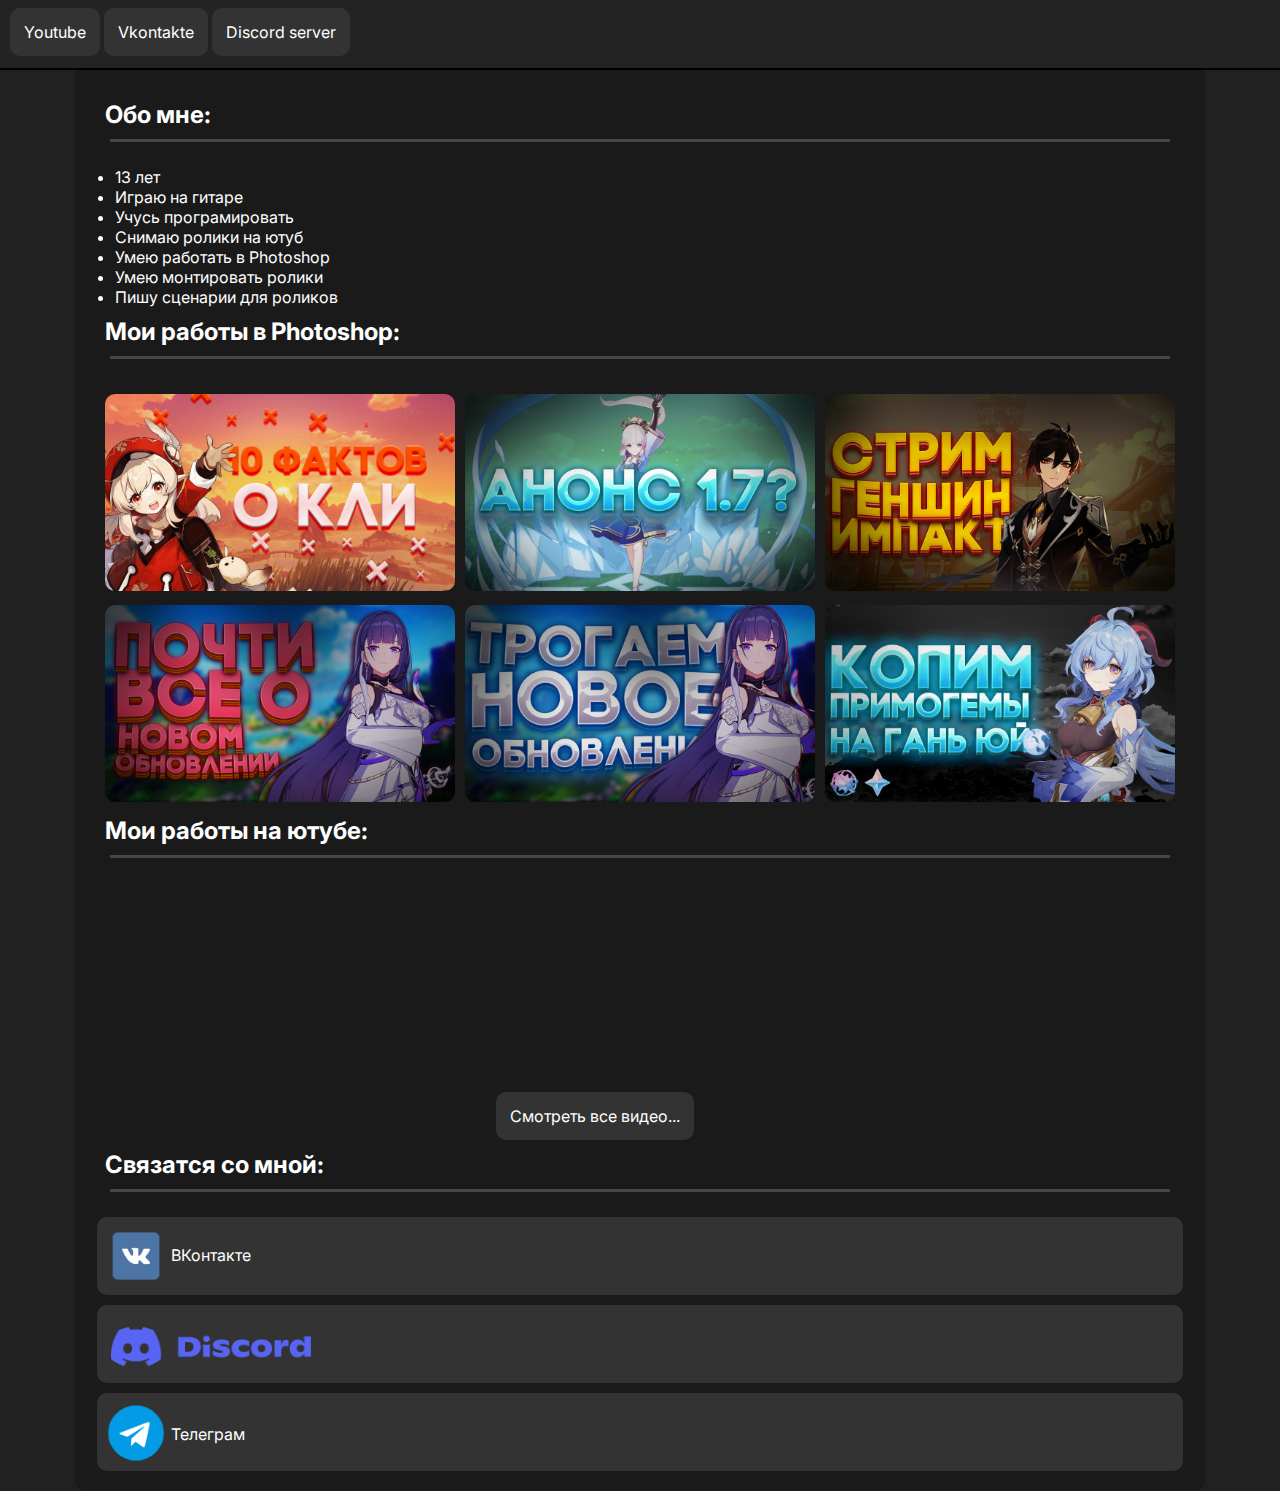
<file: index.html>
<!doctype html>
<html>
    <head>
        <meta charset="utf-8">
        <link rel="stylesheet" href="style.css">
        
        <title>DentorInfo</title>
    </head>
    <body style="background: #212121;">
        <div class="nav_menu">
            <div class="btn_bl">
                <div style="justify-content: center;display: flex;">
                    <a href="https://www.youtube.com/channel/UCJYIPO3B1Do3ytU2XFfkiBA" target="_Blank">
                        <div class="btn_link">
                            <p>Youtube</p>
                        </div>
                        </a>
                        <a href="https://vk.com/dentorsels" target="_Blank">
                            <div class="btn_link">
                                <p>Vkontakte</p>
                            </div>
                            </a>
                            <a href="https://discord.gg/UptSqSsQJG" target="_Blank">
                                <div class="btn_link">
                                    <p>Discord server</p>
                                </div>
                                </a>
                </div>
            </div>
        </div>
        <div class="frame">
            <div class="container">
                <h2 style="padding: 10px;">Обо мне:</h2>
               <div style="height: 3px;background: rgb(71, 71, 71);margin: 0 15px 25px 15px;"></div>
               <div>
                    
                      <ul>
                          <li>
                              <p>13 лет</p>
                          </li>
                          <li>
                            <p>Играю на гитаре</p>
                        </li>
                        <li>
                            <p>Учусь програмировать</p>
                        </li>
                        <li>
                            <p>Снимаю ролики на ютуб</p>
                        </li>
                        <li>
                            <p>Умею работать в Photoshop</p>
                        </li>
                        <li>
                            <p>Умею монтировать ролики</p>
                        </li>
                        <li>
                            <p>Пишу сценарии для роликов</p>
                        </li>
                      </ul>
                 </div>
                 <h2 style="padding: 10px;">Мои работы в Photoshop:</h2>
               <div style="height: 3px;background: rgb(71, 71, 71);margin: 0 15px 25px 15px;"></div>
                <div class="imgs">
                    <div class="img">
                        <img src="Images/10.jpg" alt="Image_wallpaper">
                    </div>
                    <div class="img">
                        <img src="Images/12.jpg" alt="Image_wallpaper">
                    </div>
                    <div class="img"> 
                        <img src="Images/13.jpg" alt="Image_wallpaper">
                    </div>
                    <div class="img">
                        <img src="Images/14.jpg" alt="Image_wallpaper">
                    </div>
                    <div class="img">
                        <img src="Images/15.jpg" alt="Image_wallpaper">
                    </div>
                    <div class="img">
                        <img src="Images/16.jpg" alt="Image_wallpaper">
                    </div>
                </div>
                <div>
                    <h2 style="padding: 10px;">Мои работы на ютубе:</h2>
                    <div style="height: 3px;background: rgb(71, 71, 71);margin: 0 15px 25px 15px;"></div>
                    <div class="imgs">
                        <div>
                            <iframe src="https://www.youtube.com/embed/Du8DZCw44l8" 
                            title="YouTube video player" frameborder="0" 
                            allow="accelerometer; autoplay; clipboard-write;
                             encrypted-media; gyroscope; picture-in-picture"
                              allowfullscreen>
                            </iframe>
                        </div>
                        <div>
                            <iframe src="https://www.youtube.com/embed/jk3aXCrSrTM"
                              title="YouTube video player" frameborder="0"
                               allow="accelerometer; autoplay; clipboard-write; 
                               encrypted-media; gyroscope; picture-in-picture"
                                allowfullscreen>
                            </iframe>
                        </div>
                        <div>
                            <iframe src="https://www.youtube.com/embed/WNaqwA6gp8Y" 
                             title="YouTube video player" frameborder="0" 
                             allow="accelerometer; autoplay; clipboard-write;
                              encrypted-media; gyroscope; picture-in-picture"
                               allowfullscreen>
                            </iframe>
                        </div>
                        <div class="all">
                            <a href="https://www.youtube.com/DentorSels" target="_Blank">
                                <div class="btn_link" >
                                    <p>Смотреть все видео...</p>
                                </div>
                            </a>
                        </div>
                    </div>
                </div>
                <h2 style="padding: 10px;">Связатся со мной:</h2>
                    <div style="height: 3px;background: rgb(71, 71, 71);margin: 0 15px 25px 15px;"></div>
                    <a href="https://vk.com/dentorsels" target="_Blank">
                    <div class="btn_link" style="height: 50px;">
                            <img src="Images/vkicon.png" width="50px">
                            <p style="justify-content: center;display: flex;width: 200px;margin-top: -40px;">ВКонтакте</p>
                        </a>
                        
                    </div>
                        <a href="https://discord.gg/UptSqSsQJG" target="_Blank" style="width: 1086px;">
                            <div class="btn_link" style="height: 50px;margin-top: 10px;">
                                    <img src="Images/discordicon.png" width="200px">
                            </div>
                        </a>
                    <a href="telegram.html">
                    <div class="btn_link" style="height: 50px;margin-top: 10px;">
                       <div style="margin: -5px 0 0 -25px;">
                            <img src="Images/telegramicon.png" width="100px" style="justify-content: flex-start;display: flex;">
                            <p style="margin: -40px 0 0 85px;">Телеграм</p>
                       </div>
                    </a>
                    </div>
            </div>
        </div>
        <script type="text/javascript" src="script.js">

        </script>
    </body>
</html>
</file>
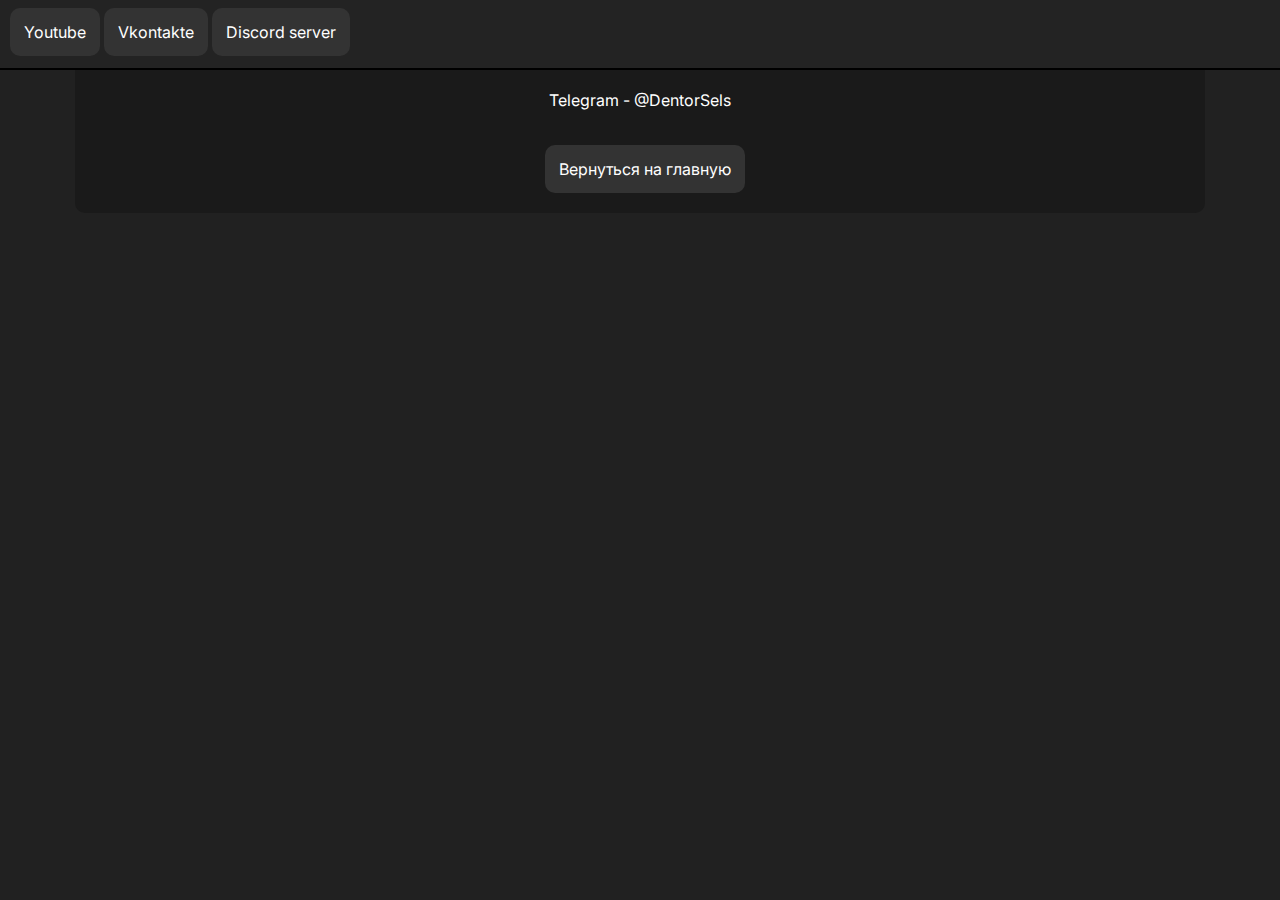
<file: telegram.html>
<!DOCTYPE html>
<html>
    <head>
        <meta charset="utf-8">
        <link rel="stylesheet" href="style.css">
        
        <title>DentorTG</title>
    </head>
    <body style="background: #212121;">
        <div class="nav_menu">
            <div class="btn_bl">
                <div style="justify-content: center;display: flex;">
                    <a href="https://www.youtube.com/channel/UCJYIPO3B1Do3ytU2XFfkiBA" target="_Blank">
                        <div class="btn_link">
                            <p>Youtube</p>
                        </div>
                        </a>
                        <a href="https://vk.com/dentorsels" target="_Blank">
                            <div class="btn_link">
                                <p>Vkontakte</p>
                            </div>
                            </a>
                            <a href="https://discord.gg/UptSqSsQJG" target="_Blank">
                                <div class="btn_link">
                                    <p>Discord server</p>
                                </div>
                                </a>
                </div>
            </div>
        </div>
        <div class="frame">
            <div class="container">
                <p style="justify-content: center;display: flex;">Telegram - @DentorSels</p>
                
                    <div class="all">
                        <a href="index.html">
                        <div class="btn_link" style="margin: 20px 0 0 100px;">
                                <p>Вернуться на главную</p>
                        </div>
                    </a>
                    </div>
                    
                </div>
            </div>
    </body>
</html>
</file>
<file: style.css>
@import url("https://fonts.googleapis.com/css2?family=Inter:wght@700&family=Open+Sans&display=swap");
* {
  padding: 0;
  margin: 0;
  text-decoration: none;
  font-family: "Inter", "Open Sans";
}
.nav_menu {
  height: 68px;
  display: flex;
  border-bottom: 2px solid rgb(0, 0, 0);
  background: #232323;
}
.btn_bl {
  padding: 8px;
  display: flex;

}
.btn_link {
  padding: 14px;
  border-radius: 10px;
  margin-top: 5px;
  transition: 0.2s;
  cursor: pointer;
  margin: 0px 2px;
  background: #333333;
}
.btn_link:hover {
  background: #121212;
}
a {
  color: rgb(255, 255, 255);
}
.frame {
  justify-content: center;
  background: var(--background);
  display: grid;
}
.container {
  width: 1090px;
  background: rgb(26, 26, 26);
  padding: 20px;
  border-end-end-radius: 10px;
  border-bottom-left-radius: 10px;
}
h2 {
  color: white;
}
p {
  color: white;
}
li {
  color: white;
  margin-left: 20px;
}
.img {
  border-radius: 10px;
  width: 350px;
  margin-left: 10px;
  margin-top: 10px;
}
.img.active {
  margin: auto;
  width: 80%;
}

.background.active {
  opacity: 1;
  visibility: visible;
}
.imgs{
  display: flex;
  flex-wrap: wrap;
}
.img > img{
  width: 350px;
  border-radius: 10px;
}
iframe{
  width: 350px;
   height:190px;
   border-radius: 10px;
   margin-left: 10px;
}
.all{
  margin-top: 15px;
  justify-content: center;
  display: flex;
  width: 1000px;
}
</file>
